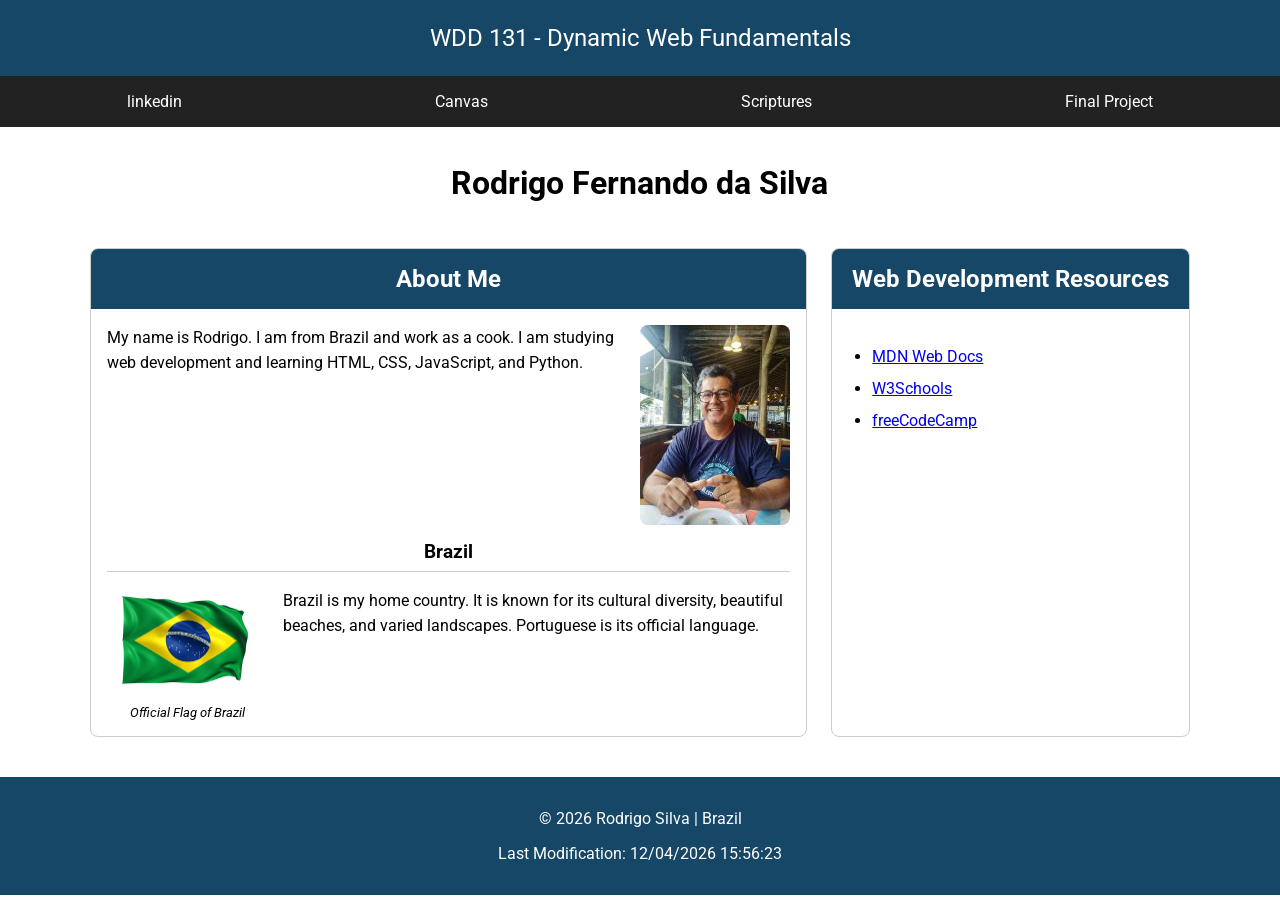
<file: index.html>
<!DOCTYPE html>
<html lang="en">
<head>
    <meta charset="UTF-8">
    <meta name="viewport" content="width=device-width, initial-scale=1.0">

    <title>WDD 131 – Dynamic Web Fundamentals – Rodrigo Fernando da Silva</title>

    <meta name="description" content="WDD 131 – Dynamic Web Fundamentals. Rodrigo Fernando da Silva. Personal introduction, Brazil, and web development resources.">
    <meta name="author" content="Rodrigo Fernando da Silva">

    <link rel="preconnect" href="https://fonts.googleapis.com">
    <link rel="preconnect" href="https://fonts.gstatic.com" crossorigin>
    <link href="https://fonts.googleapis.com/css2?family=Roboto:wght@400;700&display=swap" rel="stylesheet">
    <link rel="stylesheet" href="styles/base.css">
    
    <script src="scripts/getdates.js" defer></script>

</head>
<body>
    <header>
        <span id="course-title">
            WDD 131 - Dynamic Web Fundamentals
        </span>
        <nav>
            <a href="https://www.linkedin.com/">linkedin</a>
            <a href="https://byupw.instructure.com/">Canvas</a>
            <a href="https://www.churchofjesuschrist.org/study/scriptures/bofm/2-ne/31?lang=eng&id=p20#p20">Scriptures</a>
            <a href="#">Final Project</a>
        </nav>
    </header>                                           
    <main>
        <h1>Rodrigo Fernando da Silva</h1>
        <section class="card">
            <h2>About Me</h2>
            <img 
            class="profile"
            src="images/rodrigo.jpg" 
            alt="Portrait of Rodrigo Fernando da Silva">
            <p>
                My name is Rodrigo. I am from Brazil and work as a cook.
                I am studying web development and learning HTML, CSS, 
                JavaScript, and Python.
            </p>
            <h3 class="country-title">Brazil</h3>
            <figure class="country-flag">
    <img
        src="images/brazil-flag.png"
        alt="Flag of Brazil"
        width="160"
    >
    <figcaption>Official Flag of Brazil</figcaption>
</figure>

<p>
    Brazil is my home country. It is known for its cultural
    diversity, beautiful beaches, and varied landscapes.
    Portuguese is its official language.
</p>
        </section>
        <section class="card">
            <h2>Web Development Resources</h2>
            <ul>
                <li>
                    <a href="https://developer.mozilla.org/en-US/">MDN Web Docs
                    </a>
                </li>
                <li>
                    <a href="https://www.w3schools.com/">W3Schools</a>
                </li>
                <li><a href="https://www.freecodecamp.org/">freeCodeCamp</a>
                </li>
            </ul>
        </section>
    </main>
    <footer>
        <p>
            &copy; <span id="currentyear"></span> 
            Rodrigo Silva | Brazil
        </p>
        <p id="lastModified"></p>
    </footer>
</body>
</html>
</file>
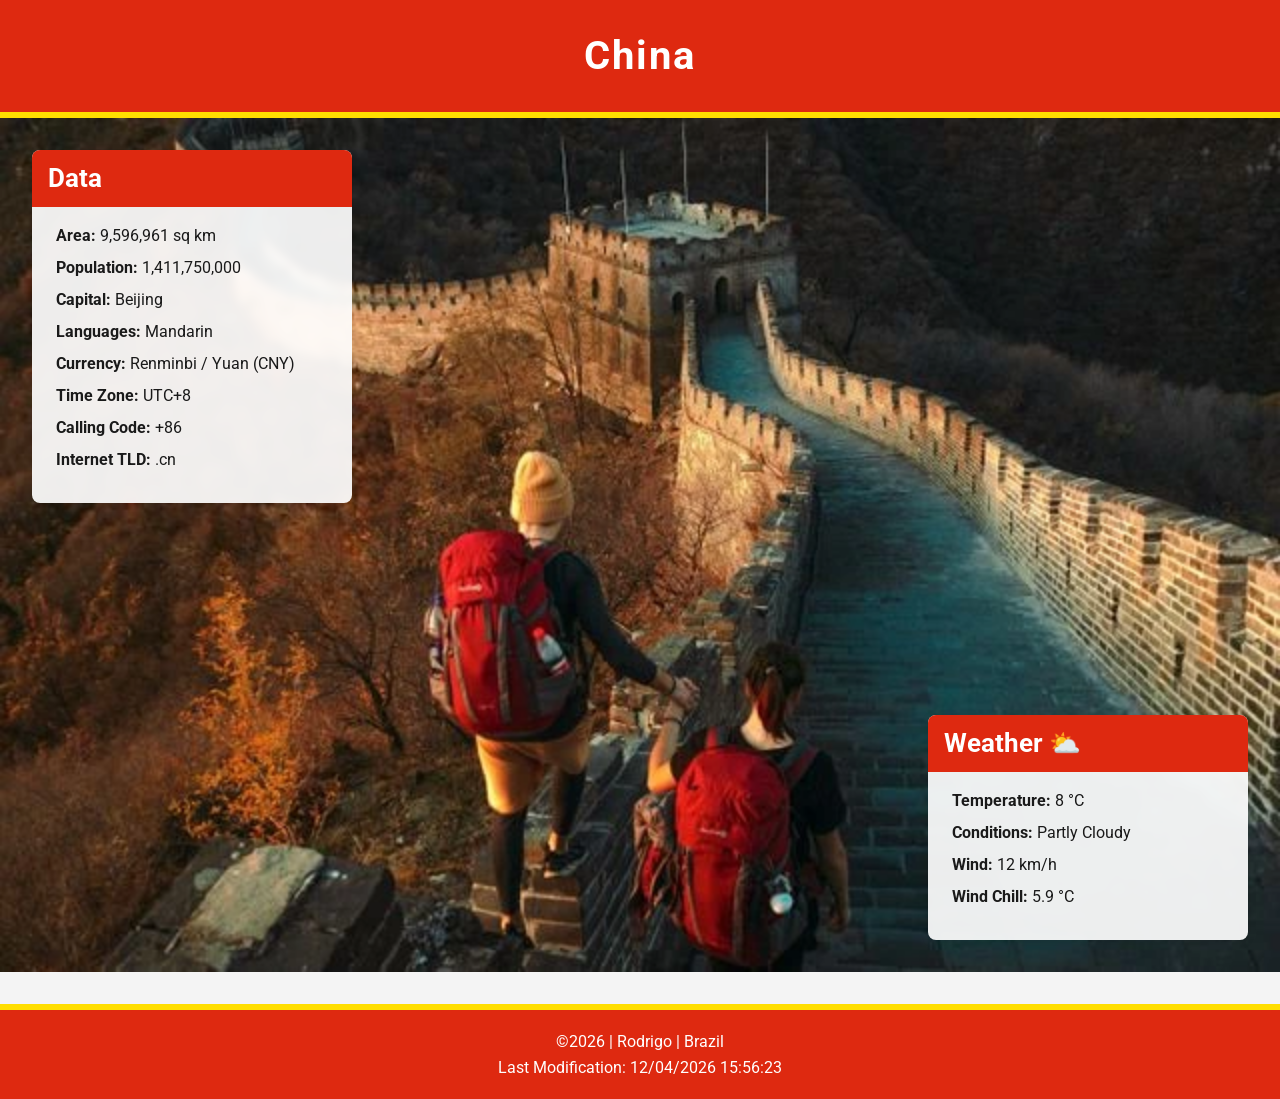
<file: place.html>
<!DOCTYPE html>
<html lang="en">
<head>
  <meta charset="UTF-8">
  <meta name="viewport" content="width=device-width, initial-scale=1.0">
  <title>China - Country Information & Weather</title>
  <meta name="description" content="Informational page about China, featuring key country data and current weather conditions.">
  <meta name="author" content="Rodrigo">
  
  <!-- Google Fonts -->
  <link rel="preconnect" href="https://fonts.googleapis.com">
  <link rel="preconnect" href="https://fonts.gstatic.com" crossorigin>
  <link href="https://fonts.googleapis.com/css2?family=Roboto:wght@400;700&display=swap" rel="stylesheet">
  
  <!-- CSS and JS with defer -->
  <link rel="stylesheet" href="styles/place.css">
  <script src="scripts/place.js" defer></script>
</head>
<body>
  <header>
    <h1>China</h1>
  </header>

  <main>
    <!-- Responsive Hero Image in WebP -->
    <div class="hero">
      <picture>
        <source srcset="images/china-large.webp" media="(min-width: 768px)">
        <img src="images/china-small.webp" alt="Scenic view of the Great Wall of China" width="1200" height="600">
      </picture>
    </div>

    <!-- Data Card -->
    <section class="card data">
      <h2>Data</h2>
      <ul>
        <li><strong>Area:</strong> 9,596,961 sq km</li>
        <li><strong>Population:</strong> 1,411,750,000</li>
        <li><strong>Capital:</strong> Beijing</li>
        <li><strong>Languages:</strong> Mandarin</li>
        <li><strong>Currency:</strong> Renminbi / Yuan (CNY)</li>
        <li><strong>Time Zone:</strong> UTC+8</li>
        <li><strong>Calling Code:</strong> +86</li>
        <li><strong>Internet TLD:</strong> .cn</li>
      </ul>
    </section>

    <!-- Weather Card -->
    <section class="card weather">
      <h2>Weather</h2>
      <img src="images/weather.svg" alt="Partly cloudy weather icon" class="weather-icon" width="64" height="64">
      <ul>
        <li><strong>Temperature:</strong> <span id="temp">8</span> °C</li>
        <li><strong>Conditions:</strong> Partly Cloudy</li>
        <li><strong>Wind:</strong> <span id="wind">12</span> km/h</li>
        <li><strong>Wind Chill:</strong> <span id="windchill"></span></li>
      </ul>
    </section>
  </main>

  <footer>
    <p>&copy;<span id="currentyear"></span> | Rodrigo | Brazil</p>
    <p id="lastModified"></p>
  </footer>
</body>
</html>
</file>
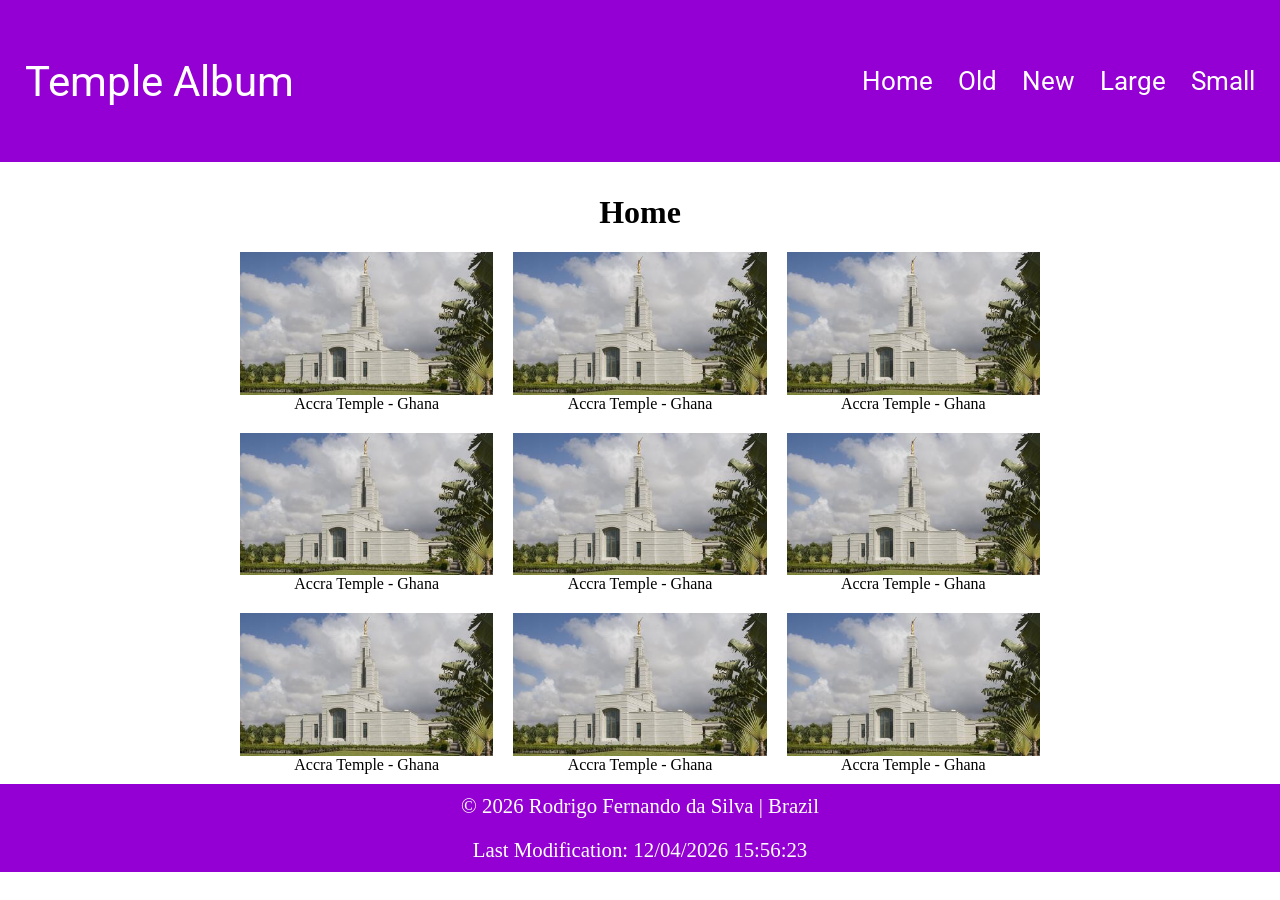
<file: temples.html>
<!DOCTYPE html>
<html lang="en-US">
<head>
    <meta charset="UTF-8">
    <meta name="viewport" content="width=device-width, initial-scale=1.0">
    <meta name="description" content="Explore a responsive photo gallery of temples from around the world, created for the WDD 131 Dynamic Web Fundamentals course.">
    <meta name="author" content="Rodrigo Fernando da Silva">
    <title>Photo Album</title>
    <link rel="preconnect" href="https://fonts.googleapis.com">
    <link rel="preconnect" href="https://fonts.gstatic.com" crossorigin>
    <link href="https://fonts.googleapis.com/css2?family=Roboto:wght@400&display=swap" rel="stylesheet">
    <link rel="stylesheet" href="styles/temples.css">
    <link rel="stylesheet" href="styles/temples-large.css">
    <script src="scripts/temples.js" defer></script>
</head>
<body>
    <header>
        <p>Temple Album</p>
        <nav>
            <button id="menu-button" type="button">☰</button>
            <ul>
                <li><a href="#">Home</a></li>
                <li><a href="#">Old</a></li>
                <li><a href="#">New</a></li>
                <li><a href="#">Large</a></li>
                <li><a href="#">Small</a></li>
            </ul>
        </nav>
    </header>
    <main>
        <h1>Home</h1>
        <div class="gallery">
            <figure>
                <img 
                src="images/accra-ghana-temple-g.jpg" 
                alt="Accra Ghana Temple"
                width="400"
                height="225"
                fetchpriority="high">
                <figcaption>Accra Temple - Ghana</figcaption>
            </figure>
            <figure>
                <img src="images/accra-ghana-temple-g.jpg" 
                alt="Accra Ghana Temple"
                width="400"
                height="225">
                <figcaption>Accra Temple - Ghana</figcaption>
            </figure>
            <figure>
                <img src="images/accra-ghana-temple-g.jpg" 
                alt="Accra Ghana Temple"
                width="400"
                height="225">
                <figcaption>Accra Temple - Ghana</figcaption>
            </figure>
            <figure>
                <img src="images/accra-ghana-temple-g.jpg" 
                alt="Accra Ghana Temple"
                width="400"
                height="225">
                <figcaption>Accra Temple - Ghana</figcaption>
            </figure>
            <figure>
                <img src="images/accra-ghana-temple-g.jpg" 
                alt="Accra Ghana Temple"
                width="400"
                height="225">
                <figcaption>Accra Temple - Ghana</figcaption>
            </figure>
            <figure>
                <img src="images/accra-ghana-temple-g.jpg" 
                alt="Accra Ghana Temple"
                width="400"
                height="225">
                <figcaption>Accra Temple - Ghana</figcaption>
            </figure>
            <figure>
                <img src="images/accra-ghana-temple-g.jpg" 
                alt="Accra Ghana Temple"
                width="400"
                height="225">
                <figcaption>Accra Temple - Ghana</figcaption>
            </figure>
            <figure>
                <img src="images/accra-ghana-temple-g.jpg" 
                alt="Accra Ghana Temple"
                width="400"
                height="225">
                <figcaption>Accra Temple - Ghana</figcaption>
            </figure>
            <figure>
                <img src="images/accra-ghana-temple-g.jpg" 
                alt="Accra Ghana Temple"
                width="400"
                height="225">
                <figcaption>Accra Temple - Ghana</figcaption>
            </figure>
        </div>
    </main>
    <footer>
        <p>
            &copy; <span id="currentyear"></span> Rodrigo Fernando da Silva | Brazil
        </p>
        <p id="lastModified"></p>
    </footer>
</body>
</html>
</file>
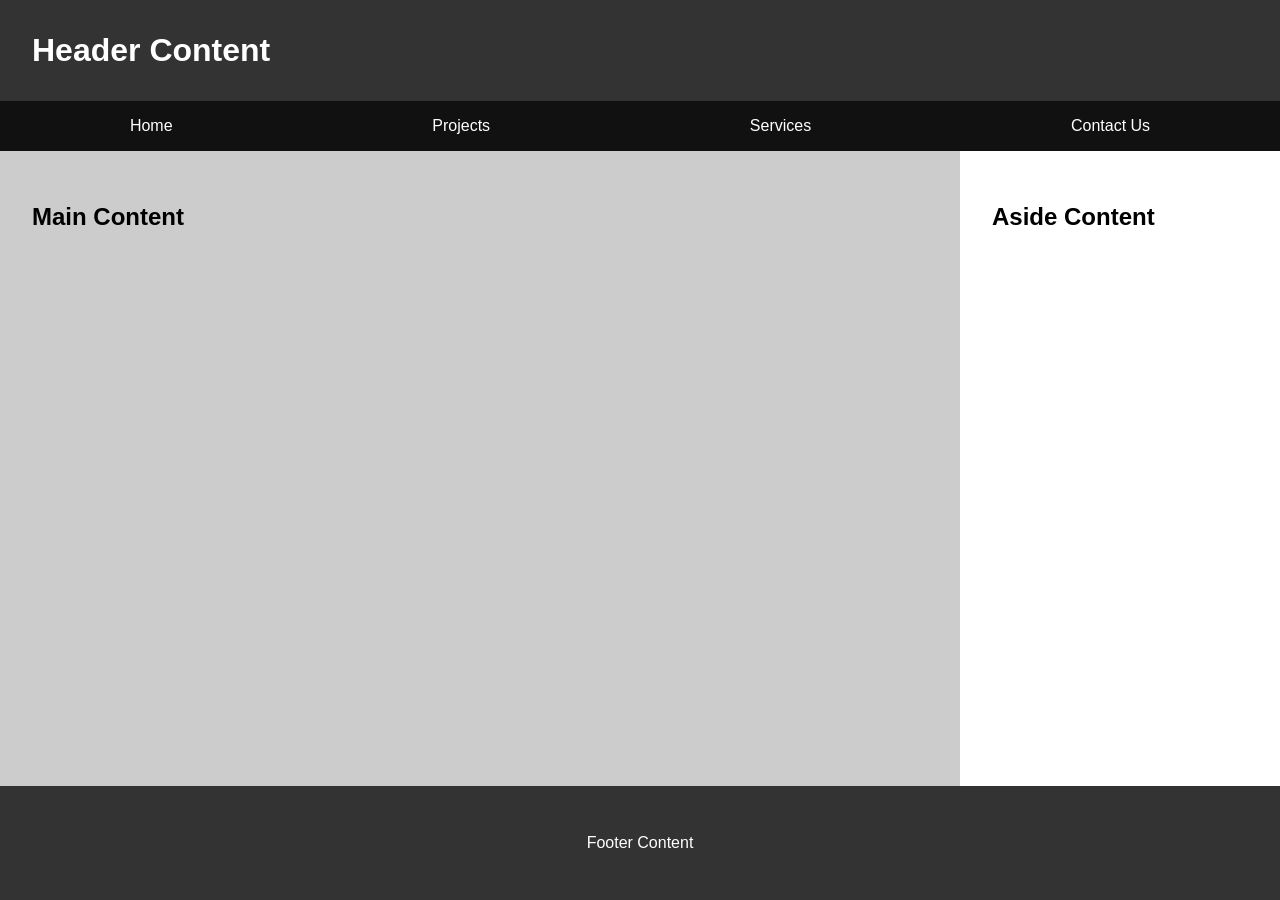
<file: week01/basic-layout.html>
<!DOCTYPE html>
<html lang="en">
<head>
    <meta charset="UTF-8">
    <meta name="viewport" content="width=device-width, initial-scale=1.0">
    <title>Rodrigo Fernando da Silva | WDD 131</title>
    <link rel="stylesheet" href="style/layout.css">
    <meta name="description" content="Basic HTML and CSS layout practice using
    Grid and Flexbox, by Rodrigo Fernando da Silva.">
</head>
<body>
    <header>
        <h1>Header Content</h1>
        <nav>
            <a href="#">Home</a>
            <a href="#">Projects</a>
            <a href="#">Services</a>
            <a href="#">Contact Us</a>
        </nav>
    </header>
    <main>
        <h2>Main Content</h2>
    </main>
    <aside>
        <h2>Aside Content</h2>
    </aside>
    <footer>
        <p>Footer Content</p>
    </footer>
</body>
</html>
</file>
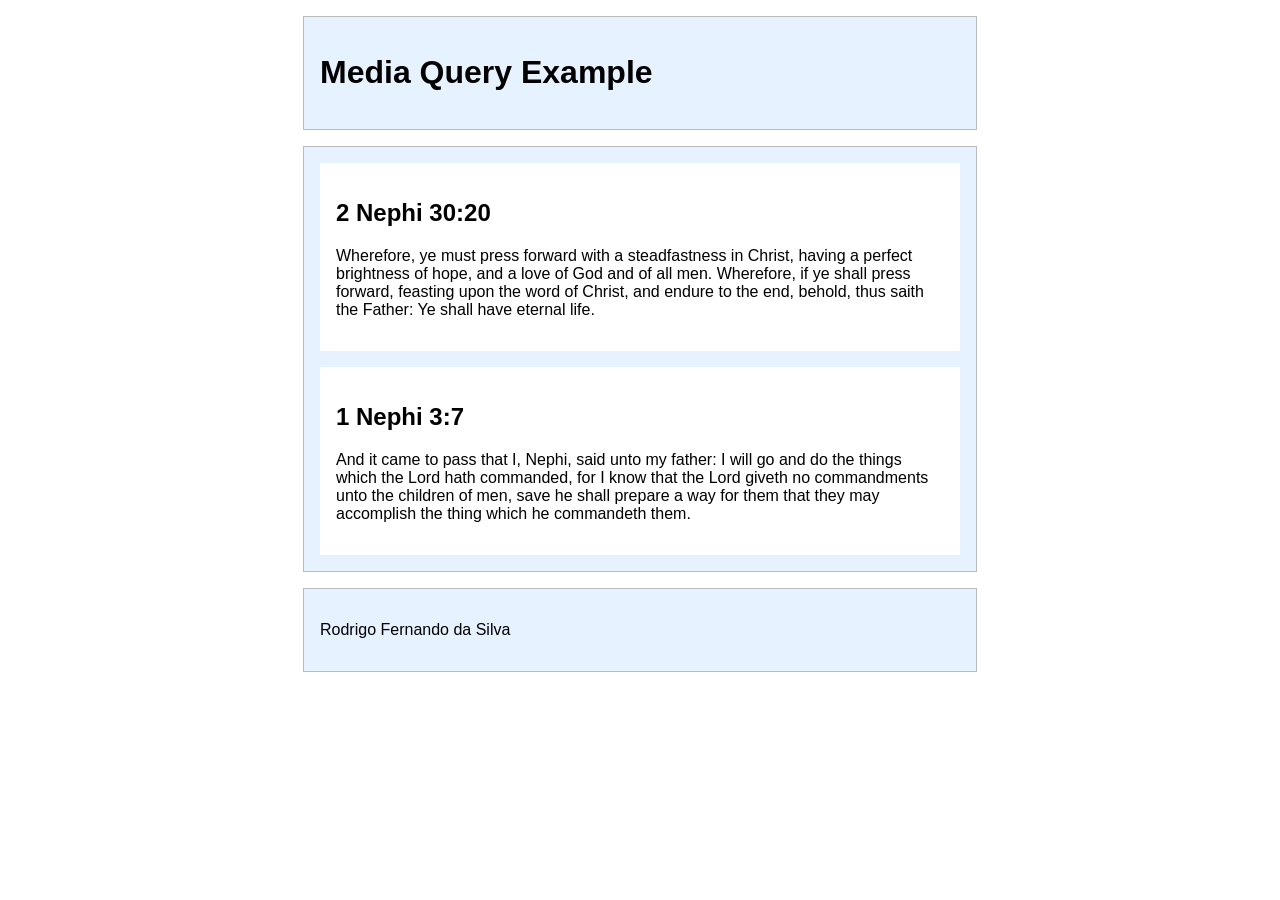
<file: week02/media-query.html>
<!DOCTYPE html>
<html lang="en">
<head>
    <meta charset="UTF-8">
    <meta name="viewport" content="width=device-width, initial-scale=1.0">
    <title>WDD 131 - Media Query Example</title>
    <meta name="description" content="Media query learning activity example page.">
    <meta name="author" content="Rodrigo Fernando da Silva">
    <link rel="preconnect" href="https://fonts.googleapis.com">
    <link rel="preconnect" href="https://fonts.gstatic.com" crossorigin>
    <link rel="https://fontsgoogleapis.com/css2?family=Roboto&display=swap" rel="stylesheet">
    <link rel="stylesheet" href="styles/media-query.css">
    <link rel="stylesheet" href="styles/media-query-large.css">
</head>
<body>
    <header>
        <h1>Media Query Example</h1>
    </header>
    <main>
        <section>
            <h2>2 Nephi 30:20</h2>
            <p>Wherefore, ye must press forward with a steadfastness in Christ, having a perfect brightness of hope, and a love of God and of all men. Wherefore, if ye shall press forward, feasting upon the word of Christ, and endure to the end, behold, thus saith the Father: Ye shall have eternal life.
            </p>
        </section>
        <section>
            <h2>1 Nephi 3:7</h2>
            <p>And it came to pass that I, Nephi, said unto my father: I will go and do the things which the Lord hath commanded, for I know that the Lord giveth no commandments unto the children of men, save he shall prepare a way for them that they may accomplish the thing which he commandeth them.
            </p>
        </section>
    </main>
    <footer>
        <p>Rodrigo Fernando da Silva</p>
    </footer>
</body>
</html>
</file>
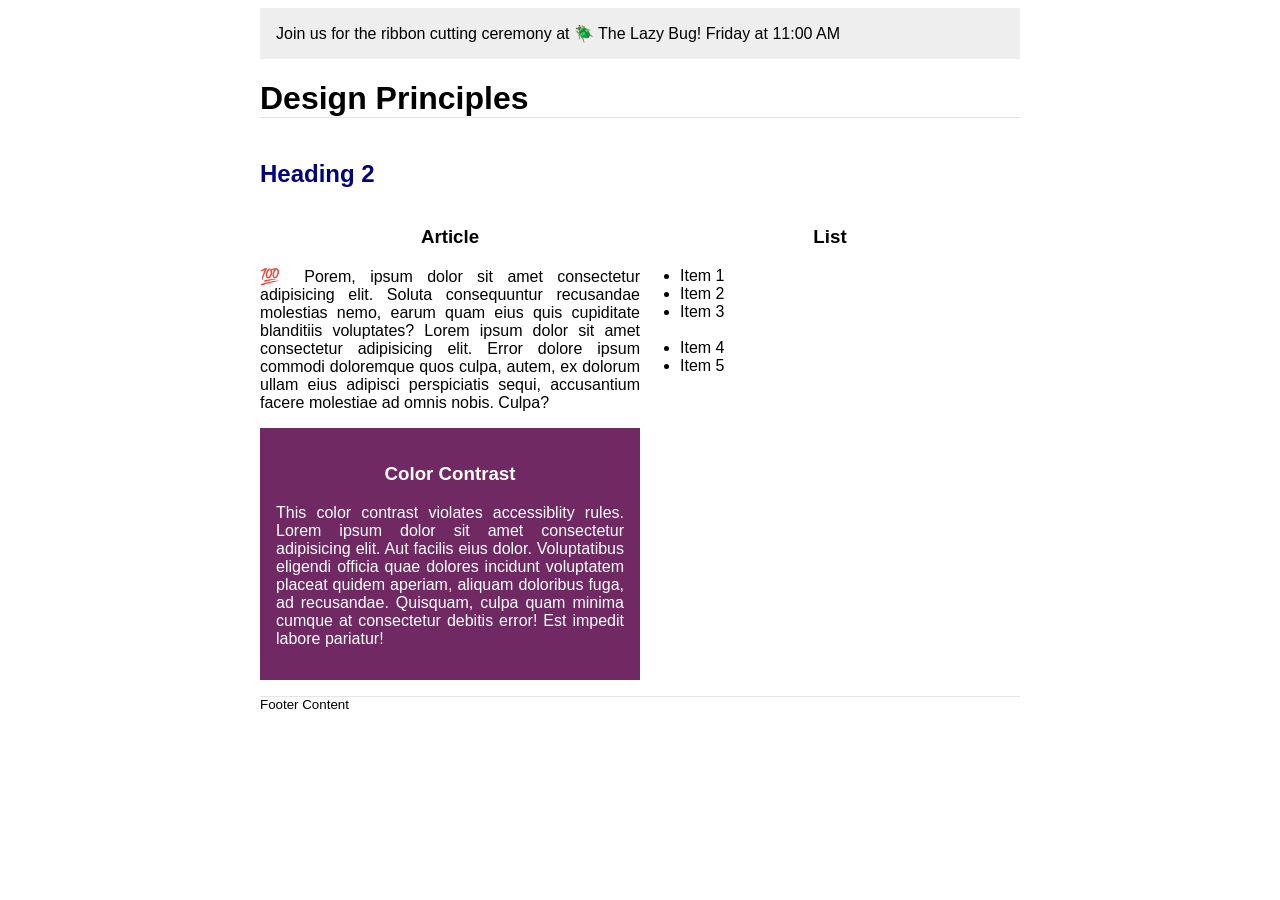
<file: week03/design.html>
<!DOCTYPE html>
<html lang="en-US">
<head>
    <meta charset="UTF-8">
    <meta name="viewport" content="width=device-width, initial-scale=1.0">
    <title>Design Principles</title>
    <link rel="stylesheet" href="styles/design.css">
    
</head>
<body>
    <header>
	<div class="banner">
        Join us for the ribbon cutting ceremony 
        at 🪲 The Lazy Bug! Friday at 11:00 AM
    </div>
	<h1>Design Principles</h1>
</header>
<main>
	<h2>Heading 2</h2>
	<section>
		<h3>Article</h3>
		<article>
			<p>💯 Porem, ipsum dolor sit amet consectetur adipisicing elit. Soluta consequuntur recusandae molestias nemo, earum quam eius quis cupiditate blanditiis voluptates? Lorem ipsum dolor sit amet consectetur adipisicing elit. Error dolore ipsum commodi doloremque quos culpa, autem, ex dolorum ullam eius adipisci perspiciatis sequi, accusantium facere molestiae ad omnis nobis. Culpa?</p>
		</article>
	</section>
	<section>
		<h3>List</h3>
		<ul>
			<li>Item 1</li>
			<li>Item 2</li>
			<li>Item 3<br><br></li>
			<li>Item 4</li>
			<li>Item 5</li>
		</ul>
	</section>
	<div class="callout">
		<h3>Color Contrast</h3>
		<p>This color contrast violates accessiblity rules. Lorem ipsum dolor sit amet consectetur adipisicing elit. Aut facilis eius dolor. Voluptatibus eligendi officia quae dolores incidunt voluptatem placeat quidem aperiam, aliquam doloribus fuga, ad recusandae. Quisquam, culpa quam minima cumque at consectetur debitis error! Est impedit labore pariatur!</p>
	</div>
</main>
<footer>
	Footer Content
</footer>
</body>
</html>
</file>
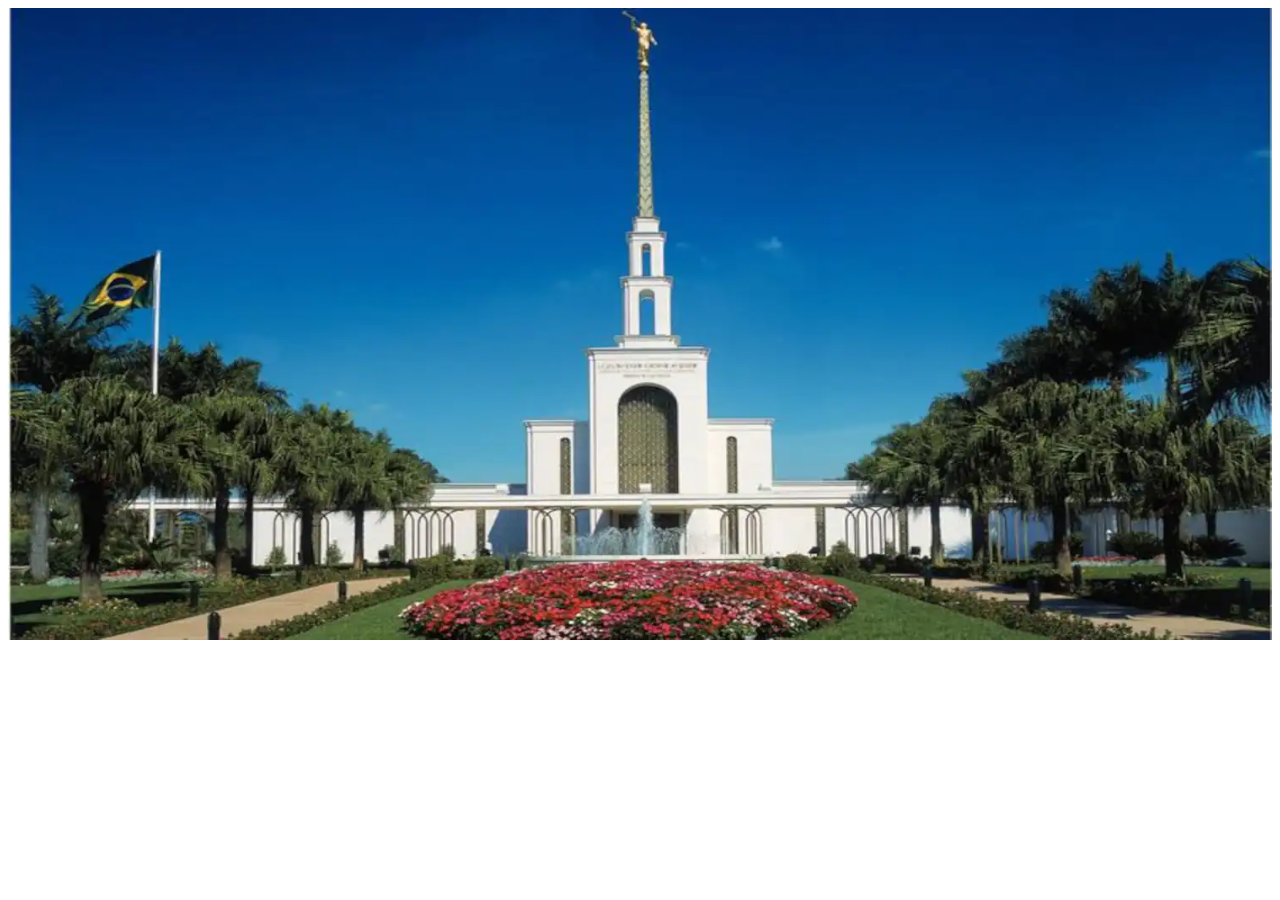
<file: week03/responsive-images.html>
<!DOCTYPE html>
<html lang="en-US">
<head>
    <meta charset="UTF-8">
    <meta name="viewport" content="width=device-width, initial-scale=1.0">
    <title>Responsive Images</title>
    <link rel="stylesheet" href="styles/responsive-images.css">
</head>
<body>
    <main>
        <div class="hero">
            <picture>
                <source media="(min-width: 1000px)" srcset="/week03/images/hero-large.webp">
                <source media="(min-width: 500px)" srcset="/week03/images/hero-small.webp">
                <img src="images/hero-small.webp" alt="Temple name and location" width="500" height="250">
            </picture>
        </div>
    </main>
</body>
</html>
</file>
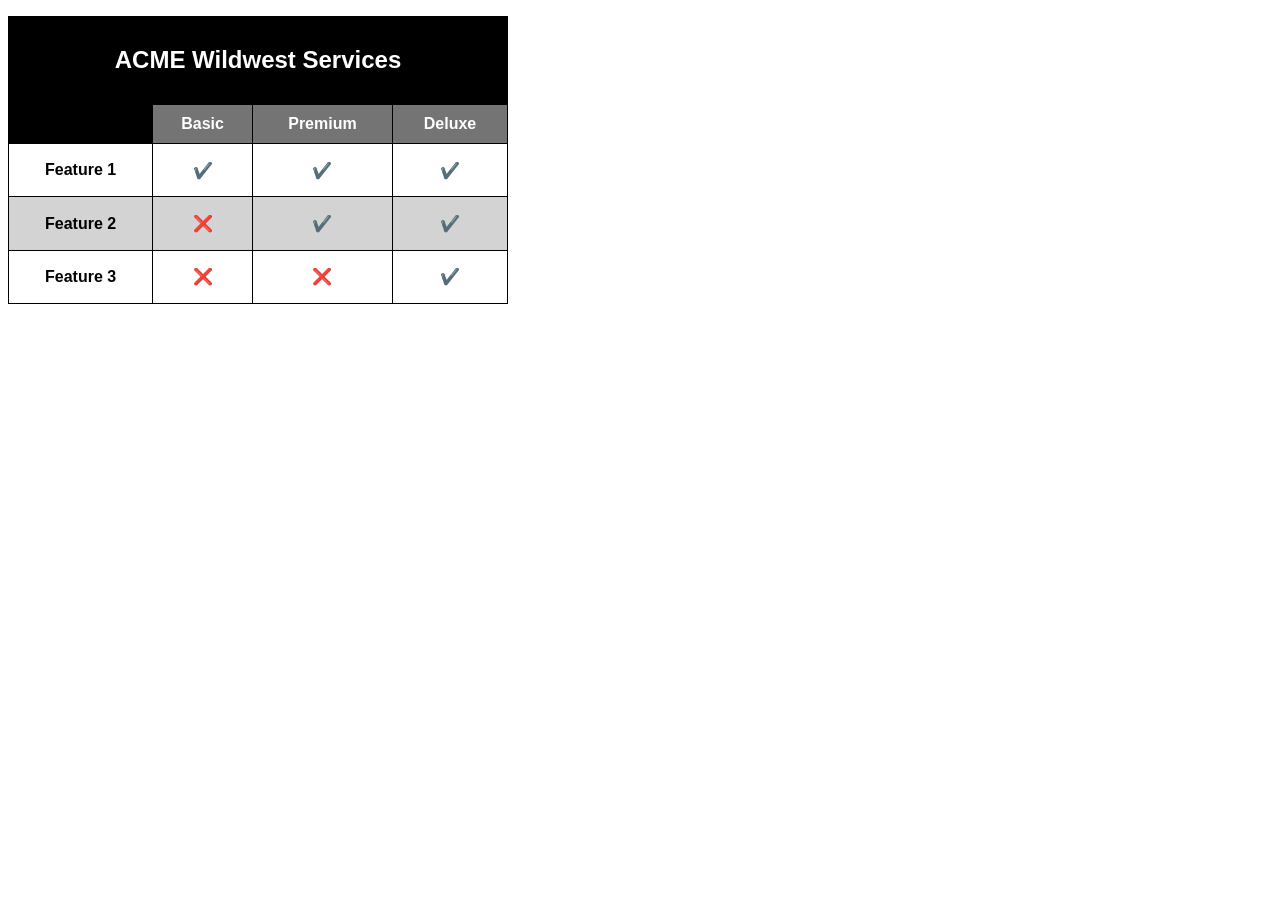
<file: week04/table.html>
<!DOCTYPE html>
<html lang="en-US">
<head>
    <meta charset="UTF-8">
    <meta name="viewport" content="width=device-width, initial-scale=1.0">
    <title>Week 04 Table</title>
    <style>
        body {
            font-family: Arial, Helvetica, sans-serif;
        }

        .cor {
            background-color: rgb(117, 116, 116);
            color: white;
        }

        .cor > .borda {
            background-color: black;
        }

        h1 {
            background-color: black;
            width: 500px;
            padding: 30px 0;
            color: white;
            font-size: 1.5rem;
            text-align: center;
            margin-bottom: 0;
        }

        table {
            width: 500px;
            height: 200px;
            border-collapse: collapse;
        }

        td, th{
            text-align: center;
            border: 1px solid black;
            padding: 10px;
        }

        tbody > tr:nth-child(even) {
            background-color: lightgrey;
        }
    </style>
</head>
<body>
    <h1>ACME Wildwest Services</h1>
    <table>
        <thead>
            <tr class="cor">
                <th class="borda"></th>
                <th>Basic</th>
                <th>Premium</th>
                <th>Deluxe</th>
            </tr>
        </thead>
        <tbody>
            <tr>
                <th><strong>Feature 1</strong></th>
                <td>✔️</td>
                <td>✔️</td>
                <td>✔️</td>
            </tr>
            <tr>
                <th><strong>Feature 2</strong></th>
                <td>❌</td>
                <td>✔️</td>
                <td>✔️</td>
            </tr>
            <tr>
                <th><strong>Feature 3</strong></th>
                <td>❌</td>
                <td>❌</td>
                <td>✔️</td>
            </tr>
        </tbody>
    </table>
</body>
</html>
</file>
<file: styles/base.css>
body {
    margin: 0;
    font-family: "Roboto", sans-serif;
}

header {
    background-color: #174766;
    color: white;
}

#course-title {
    display: block;
    text-align: center;
    padding: 1.5rem;
    font-size: 1.5rem;
}



nav {
    display: flex;
    justify-content: space-around;
    flex-wrap: wrap;
    background-color: #222;
}

nav a {
    color: white;
    padding: 1rem;
    text-decoration: none;
}

nav a:hover {
    background-color: #444;
    text-decoration: underline;
}
main {
    max-width: 1100px;
    margin: 0 auto;
    padding: 1rem;
    display: grid;
    grid-template-columns: 2fr 1fr;
    gap: 1.5rem;
}

main h1 {
    grid-column: 1 / -1;
    text-align: center;
}

.card {
    border: 1px solid #ccc;
    border-radius: 8px;
    overflow: hidden;
}

card a {
    color: #174766;
}

.card h2 {
    margin: 0;
    padding: 1rem;
    background-color: #174766;
    color: white;
    text-align: center;
}

.card p {
    padding: 0 1rem;
    line-height: 1.6;
}

.card ul {
    padding: 1rem 1rem 1rem 2.5rem;
    line-height: 2;
}

.card a:hover {
    text-decoration: none;
}

footer {
    margin-top: 1.5rem;
    padding: 1rem;background-color: #174766;
    color: white;
    text-align: center;
}

@media (max-width: 700px) {
    main {
        grid-template-columns: 1fr;
    }
}

.profile {
    float: right;
    width: 150px;
    max-width: 40%;
    height: auto;
    margin: 1rem;
    border-radius: 8px;
}

.country-title {
    clear: both;
    margin: 1rem;
    padding-bottom: 0.5rem;
    border-bottom: 1px solid #ccc;
    text-align: center;
}

.country-flag {
    float: left;
    margin: 0 1rem 1rem;
    text-align: center;
}

.country-flag img {
    width: 160px;
    max-width: 100%;
    height: auto;
}

.country-flag figcaption {
    margin-top: 0.5rem;
    font-size: 0.8rem;
    font-style: italic;
}
</file>
<file: styles/place.css>
/* Global Variables (Colors inspired by the flag of China) */
:root {
  --primary-color: #de2910;    /* Vibrant Red */
  --secondary-color: #ffde00;  /* Yellow/Gold */
  --bg-light: #ffffff;
  --text-dark: #1a1a1a;
  --text-light: #ffffff;
  --card-bg: rgba(255, 255, 255, 0.92);
  --font-main: 'Roboto', sans-serif;
}

* {
  box-sizing: border-box;
  margin: 0;
  padding: 0;
}

body {
  font-family: var(--font-main);
  color: var(--text-dark);
  background-color: #f4f4f4;
  line-height: 1.6;
}

header {
  background-color: var(--primary-color);
  color: var(--text-light);
  text-align: center;
  padding: 1.5rem 1rem;
  border-bottom: 6px solid var(--secondary-color);
}

header h1 {
  font-size: 2.5rem;
  letter-spacing: 2px;
}

/* Hero Image */
.hero img {
  width: 100%;
  height: auto;
  display: block;
  object-fit: cover;
}

/* Mobile Layout (Stacked) */
main {
  position: relative;
}

.card {
  background-color: var(--bg-light);
  padding: 1.5rem;
  margin: 1rem;
  border-radius: 8px;
  box-shadow: 0 2px 8px rgba(0, 0, 0, 0.1);
  text-align: center;
}

.card h2 {
  color: var(--primary-color);
  margin-bottom: 1rem;
  font-size: 1.6rem;
}

.card ul {
  list-style: none;
}

.card li {
  margin-bottom: 0.4rem;
}

.weather-icon {
  margin: 0 auto 1rem auto;
  display: block;
}

footer {
  background-color: var(--primary-color);
  color: var(--text-light);
  text-align: center;
  padding: 1.2rem;
  margin-top: 2rem;
  border-top: 6px solid var(--secondary-color);
}

/* Desktop Layout (Wider View - Overlapping Cards) */
@media (min-width: 768px) {
  .hero {
    position: relative;
  }

  .card {
    position: absolute;
    background-color: var(--card-bg);
    width: 320px;
    text-align: left;
    margin: 0;
    backdrop-filter: blur(4px);
  }

  .card h2 {
    background-color: var(--primary-color);
    color: var(--text-light);
    padding: 0.5rem 1rem;
    margin: -1.5rem -1.5rem 1rem -1.5rem;
    border-radius: 8px 8px 0 0;
  }

  /* Positioning matching desktop wireframe */
  .data {
    top: 2rem;
    left: 2rem;
  }

  .weather {
    bottom: 2rem;
    right: 2rem;
  }

  /* Hide SVG icon in wider view */
  .weather-icon {
    display: none;
  }

  /* Required pseudo-element after "Weather" heading */
  .weather h2::after {
    content: " ⛅";
  }
}
</file>
<file: styles/temples.css>
@charset "UTF-8";

body {
    margin: 0;
}

nav ul {
    list-style: none;
    padding: 0;
    display: none;
}

nav.open ul {
    display: flex;
    flex-direction: column;
    gap: 20px;
    text-align: center;
    align-items: center;
}

nav.open {
    width: 100%;
    font-size: 1.2em;
}

nav a {
    text-decoration: none;
    color: white;
}

header {
    display: flex;
    justify-content: space-between;
    align-items: center;
    flex-wrap: wrap;
    background-color: darkviolet;
    padding: 15px;
    position: relative;
    
}

header:has(nav.open) > p {
    display: none;
}

header p {
    color: white;
    font-size: 1.5em;
}

#menu-button {
    background-color: darkviolet;
    color: white;
    font-size: 1.8em;
    border: none;
    display: block;
    position: absolute;
    top: 35px;
    right: 15px;
    margin-left: auto;
}

main {
    padding: 10px 20px;
}

h1 {
    text-align: center;
}

.gallery {
    display:grid;
    grid-template-columns: 1fr;
    gap: 20px;
}

.gallery img {
    width: 100%;
    height:auto;
    display: block;
}

.gallery figure {
    margin: 0;
}

.gallery figcaption {
    text-align: center;
}

footer {
    background-color: darkviolet;
    font-size: 0.9em;
}

footer p {
    text-align: center;
    color: white;
    margin: 0;
    padding: 10px 5px;
}
</file>
<file: styles/temples-large.css>
@media screen and (min-width: 768px) {
    .gallery {
        grid-template-columns: repeat(3, 1fr);

    }

    nav,
nav.open {
    width: auto;
}

    nav ul,
    nav.open ul {
        display: flex;
        flex-direction: row;
        gap: 15px;
        font-size: 1.6em;
    }

    header {
        display: flex;
        justify-content: space-between;   
        align-items: center;
    }

    header p {
        font-size: 2.6em;
        margin-left: 10px;
        font-family: "Roboto", sans-serif;
    }

    header:has(nav.open) > p {
        display: block;
    }

    #menu-button {
        display: none;
    }

    main {
        max-width: 800px;
        margin: 0 auto;
    }

    nav a {
        text-decoration: none;
        transition: 0.6s;
        font-family: "Roboto", sans-serif;
        margin-right: 10px;
    }

    nav a:hover {
        color: red;
        text-decoration: underline;
    }

    footer {
        font-size: 1.3em;
    }

}

@media (min-width: 768px) and (max-width: 900px) {
    header p {
        font-size: 1.8em;
    }

    nav ul,
    nav.open ul {
        font-size: 1.5em;
    }
}
</file>
<file: week01/style/layout.css>
* {
    box-sizing: border-box;
}

body {
    margin: 0;
    font-family: Arial, sans-serif;
    display: grid;
    grid-template-columns: 3fr 1fr;
    grid-template-rows: auto 1fr auto;
    min-height: 100vh;
}

header {
    grid-column: 1 / -1;
    background-color: #333;
    color: white;
}

header h1 {
    padding: 2rem;
    margin: 0;
}

nav {
    display: flex;
    justify-content: space-around;
    background-color: #111;
}

nav a {
    color: white;
    text-decoration: none;
    padding: 1rem;
}

nav a:hover {
    text-decoration: underline;
}

main {
    background-color: #ccc;
    padding: 2rem;
}

aside {
    background-color: #fff;
    padding: 2rem;
}

footer {
    grid-column: 1 / -1;
    background-color: #333;
    color: white;
    text-align: center;
    padding: 2rem;
}
</file>
<file: week02/styles/media-query.css>
body {
    font-family: 'Roboto', sans-serif;
}

header, main, footer {
    max-width: 640px;
    margin: 1rem auto;
    border: 1px solid #bbb;
    padding: 1rem;
    background-color: #e6f2ff;
}

main {
    display: grid;
    grid-template-columns: 1fr;
    gap: 1rem;
}

section {
    padding: 1rem;
    background-color: #fff;
}
</file>
<file: week02/styles/media-query-large.css>
@media screen and (min-width: 500px) {
    body {
    background-color: #fff;
    color: #000;
    grid-template-columns: 1fr 1fr;
    display: ;
    }
}
</file>
<file: week03/styles/design.css>
body {
	font-family: Roboto, helvetica, sans-serif;
}

header,
main,
footer {
	max-width: 760px;
	margin: 0 auto;
}

main {
	display: grid;
    grid-template-columns: repeat(2, 1fr);
}

h1 {
	border-bottom: 1px solid rgba(0, 0, 0, 0.1);
}

h2 {
	color: navy;
	text-align: left;
    grid-column: 1 / 3;
}

h3 {
    text-align: center;
}

p {
    text-align: justify;
}

article p {
	text-align: justify;
}

.banner {
    padding: 1rem;
    background-color: #eee;
}

.callout {
    padding: 1rem;
	color: #ffffff;
	background-color: #702963;
}

footer {
	margin-top: 1rem;
	border-top: 1px solid rgba(0, 0, 0, 0.1);
	font-size: smaller;
	text-align: left;
}
</file>
<file: week03/styles/responsive-images.css>
.hero img {
    width: 100%;
    height: auto;
}
</file>
